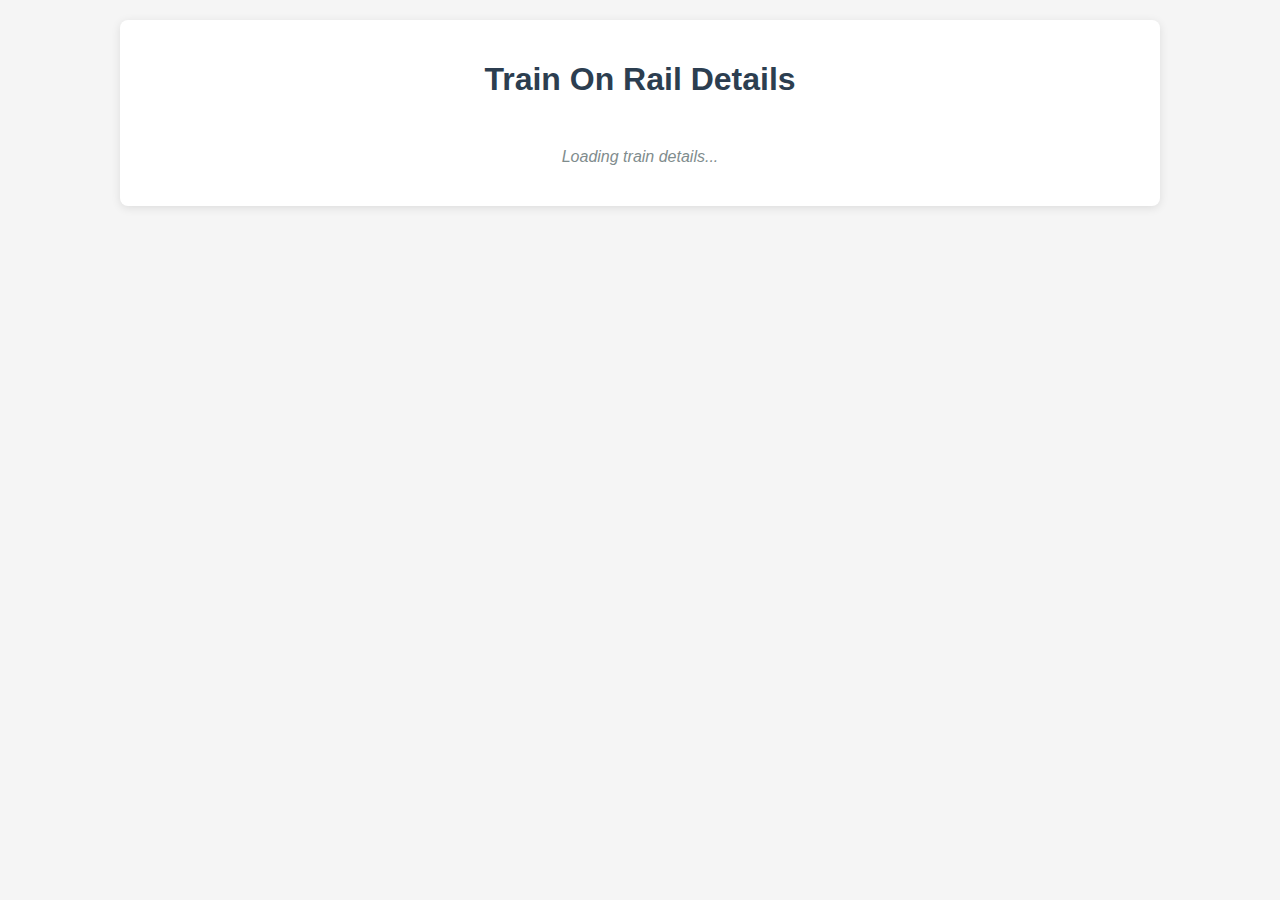
<file: TrainOnRailController.html>
<!DOCTYPE html>
<html lang="en">
<head>
    <meta charset="UTF-8">
    <meta name="viewport" content="width=device-width, initial-scale=1.0">
    <title>Train On Rail Details</title>
    <style>
        body {
            font-family: Arial, sans-serif;
            margin: 0;
            padding: 20px;
            background-color: #f5f5f5;
        }
        .container {
            max-width: 1000px;
            margin: 0 auto;
            background-color: white;
            padding: 20px;
            border-radius: 8px;
            box-shadow: 0 2px 10px rgba(0,0,0,0.1);
        }
        h1 {
            color: #2c3e50;
            text-align: center;
            margin-bottom: 30px;
        }
        .train-table {
            width: 100%;
            border-collapse: collapse;
            margin-top: 20px;
        }
        .train-table th, .train-table td {
            padding: 12px 15px;
            text-align: left;
            border-bottom: 1px solid #ddd;
        }
        .train-table th {
            background-color: #3498db;
            color: white;
        }
        .train-table tr:hover {
            background-color: #f1f1f1;
        }
        .status {
            padding: 5px 10px;
            border-radius: 4px;
            font-weight: bold;
        }
        .status-ontime {
            background-color: #2ecc71;
            color: white;
        }
        .status-delayed {
            background-color: #e74c3c;
            color: white;
        }
        .loading {
            text-align: center;
            padding: 20px;
            font-style: italic;
            color: #7f8c8d;
        }
        .error {
            color: #e74c3c;
            text-align: center;
            padding: 20px;
        }
    </style>
</head>
<body>
    <div class="container">
        <h1>Train On Rail Details</h1>
        
        <div id="loading" class="loading">
            Loading train details...
        </div>
        
        <div id="error" class="error" style="display: none;">
            Error loading train details. Please try again later.
        </div>
        
        <table class="train-table" id="trainTable" style="display: none;">
            <thead>
                <tr>
                    <th>Train No.</th>
                    <th>Train Name</th>
                    <th>Departure</th>
                    <th>Arrival</th>
                    <th>Current Location</th>
                    <th>Status</th>
                    <th>Delay (min)</th>
                </tr>
            </thead>
            <tbody id="trainData">
                <!-- Data will be inserted here by JavaScript -->
            </tbody>
        </table>
    </div>

    <script>
        // This would be replaced with actual API call to your controller
        // For demo purposes, we'll use mock data
        document.addEventListener('DOMContentLoaded', function() {
            // Simulate API call delay
            setTimeout(function() {
                // Hide loading
                document.getElementById('loading').style.display = 'none';
                
                // Mock data - in real app this would come from your Spring Boot controller
                const mockTrains = [
                    {
                        trainNo: "12301",
                        name: "Rajdhani Express",
                        departure: "Delhi (08:00)",
                        arrival: "Mumbai (16:00)",
                        currentLocation: "Vadodara",
                        status: "On Time",
                        delay: 0
                    },
                    {
                        trainNo: "12951",
                        name: "Mumbai Rajdhani",
                        departure: "Mumbai (17:00)",
                        arrival: "Delhi (08:30)",
                        currentLocation: "Surat",
                        status: "Delayed",
                        delay: 45
                    },
                    {
                        trainNo: "12309",
                        name: "Rajendra Nagar Express",
                        departure: "Patna (22:30)",
                        arrival: "New Delhi (10:00)",
                        currentLocation: "Allahabad",
                        status: "On Time",
                        delay: 0
                    },
                    {
                        trainNo: "12957",
                        name: "Swarna Jayanti Express",
                        departure: "Ahmedabad (06:15)",
                        arrival: "New Delhi (20:45)",
                        currentLocation: "Jaipur",
                        status: "Delayed",
                        delay: 30
                    }
                ];
                
                // Populate table
                const tableBody = document.getElementById('trainData');
                mockTrains.forEach(train => {
                    const row = document.createElement('tr');
                    
                    row.innerHTML = `
                        <td>${train.trainNo}</td>
                        <td>${train.name}</td>
                        <td>${train.departure}</td>
                        <td>${train.arrival}</td>
                        <td>${train.currentLocation}</td>
                        <td><span class="status ${train.status === 'On Time' ? 'status-ontime' : 'status-delayed'}">${train.status}</span></td>
                        <td>${train.delay}</td>
                    `;
                    
                    tableBody.appendChild(row);
                });
                
                // Show table
                document.getElementById('trainTable').style.display = 'table';
                
            }, 1500);
          
        });
    </script>
</body>
</html>
</file>
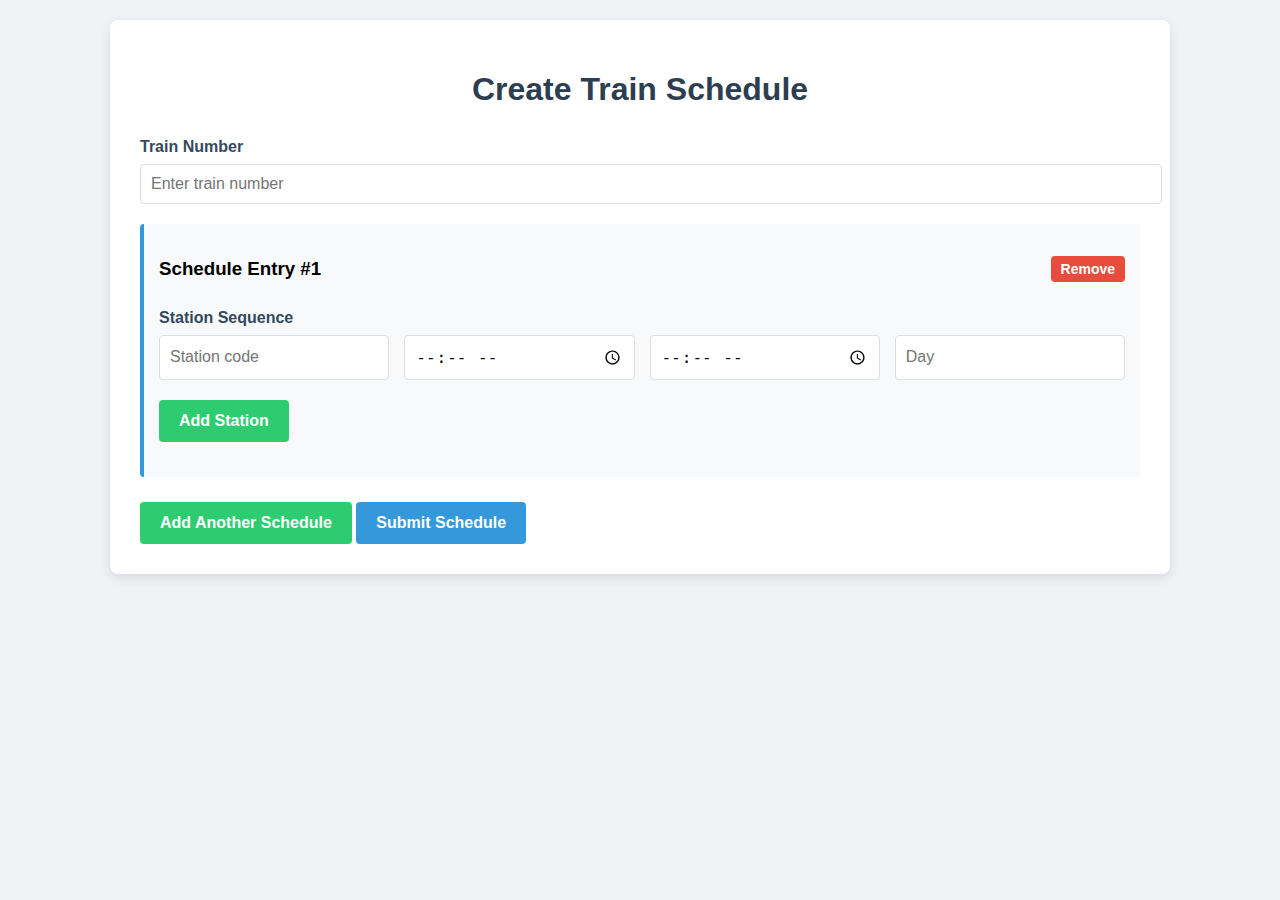
<file: TrainScheduleController.html>
<!DOCTYPE html>
<html lang="en">
<head>
    <meta charset="UTF-8">
    <meta name="viewport" content="width=device-width, initial-scale=1.0">
    <title>Train Schedule Management</title>
    <style>
        body {
            font-family: 'Segoe UI', Tahoma, Geneva, Verdana, sans-serif;
            margin: 0;
            padding: 20px;
            background-color: #f0f2f5;
        }
        .container {
            max-width: 1000px;
            margin: 0 auto;
            background-color: white;
            padding: 30px;
            border-radius: 8px;
            box-shadow: 0 4px 12px rgba(0,0,0,0.1);
        }
        h1 {
            color: #2c3e50;
            text-align: center;
            margin-bottom: 30px;
        }
        .form-group {
            margin-bottom: 20px;
        }
        label {
            display: block;
            margin-bottom: 8px;
            font-weight: 600;
            color: #34495e;
        }
        input, select {
            width: 100%;
            padding: 10px;
            border: 1px solid #ddd;
            border-radius: 4px;
            font-size: 16px;
        }
        button {
            background-color: #3498db;
            color: white;
            border: none;
            padding: 12px 20px;
            border-radius: 4px;
            cursor: pointer;
            font-size: 16px;
            font-weight: 600;
            transition: background-color 0.3s;
        }
        button:hover {
            background-color: #2980b9;
        }
        .schedule-item {
            background-color: #f8f9fa;
            padding: 15px;
            border-radius: 4px;
            margin-bottom: 15px;
            border-left: 4px solid #3498db;
        }
        .schedule-header {
            display: flex;
            justify-content: space-between;
            align-items: center;
            margin-bottom: 10px;
        }
        .remove-btn {
            background-color: #e74c3c;
            padding: 5px 10px;
            font-size: 14px;
        }
        .remove-btn:hover {
            background-color: #c0392b;
        }
        .add-btn {
            background-color: #2ecc71;
            margin-top: 10px;
        }
        .add-btn:hover {
            background-color: #27ae60;
        }
        .message {
            padding: 15px;
            border-radius: 4px;
            margin-bottom: 20px;
            text-align: center;
        }
        .success {
            background-color: #d4edda;
            color: #155724;
        }
        .error {
            background-color: #f8d7da;
            color: #721c24;
        }
        .station-row {
            display: flex;
            gap: 15px;
            margin-bottom: 10px;
        }
        .station-row input {
            flex: 1;
        }
    </style>
</head>
<body>
    <div class="container">
        <h1>Create Train Schedule</h1>
        
        <div id="message" class="message" style="display: none;"></div>
        
        <div class="form-group">
            <label for="trainNo">Train Number</label>
            <input type="text" id="trainNo" placeholder="Enter train number">
        </div>
        
        <div id="schedules-container">
            <div class="schedule-item">
                <div class="schedule-header">
                    <h3>Schedule Entry #1</h3>
                    <button class="remove-btn" onclick="removeSchedule(this)">Remove</button>
                </div>
                <div class="form-group">
                    <label>Station Sequence</label>
                    <div id="stations-1">
                        <div class="station-row">
                            <input type="text" placeholder="Station code" class="station-code">
                            <input type="time" class="arrival-time">
                            <input type="time" class="departure-time">
                            <input type="number" placeholder="Day" class="day" min="1">
                        </div>
                    </div>
                    <button class="add-btn" onclick="addStationRow(1)">Add Station</button>
                </div>
            </div>
        </div>
        
        <button class="add-btn" onclick="addSchedule()">Add Another Schedule</button>
        <button onclick="submitSchedule()">Submit Schedule</button>
    </div>

    <script>
        let scheduleCount = 1;
        
        function addSchedule() {
            scheduleCount++;
            const container = document.getElementById('schedules-container');
            
            const newSchedule = document.createElement('div');
            newSchedule.className = 'schedule-item';
            newSchedule.innerHTML = `
                <div class="schedule-header">
                    <h3>Schedule Entry #${scheduleCount}</h3>
                    <button class="remove-btn" onclick="removeSchedule(this)">Remove</button>
                </div>
                <div class="form-group">
                    <label>Station Sequence</label>
                    <div id="stations-${scheduleCount}">
                        <div class="station-row">
                            <input type="text" placeholder="Station code" class="station-code">
                            <input type="time" class="arrival-time">
                            <input type="time" class="departure-time">
                            <input type="number" placeholder="Day" class="day" min="1">
                        </div>
                    </div>
                    <button class="add-btn" onclick="addStationRow(${scheduleCount})">Add Station</button>
                </div>
            `;
            
            container.appendChild(newSchedule);
        }
        
        function addStationRow(scheduleId) {
            const container = document.getElementById(`stations-${scheduleId}`);
            const stationCount = container.children.length + 1;
            
            const newRow = document.createElement('div');
            newRow.className = 'station-row';
            newRow.innerHTML = `
                <input type="text" placeholder="Station code" class="station-code">
                <input type="time" class="arrival-time">
                <input type="time" class="departure-time">
                <input type="number" placeholder="Day" class="day" min="1">
            `;
            
            container.appendChild(newRow);
        }
        
        function removeSchedule(button) {
            if (document.querySelectorAll('.schedule-item').length > 1) {
                button.closest('.schedule-item').remove();
                // Renumber remaining schedules
                const schedules = document.querySelectorAll('.schedule-item');
                schedules.forEach((schedule, index) => {
                    schedule.querySelector('h3').textContent = `Schedule Entry #${index + 1}`;
                });
            } else {
                alert("You must have at least one schedule entry.");
            }
        }
        
        function submitSchedule() {
            const trainNo = document.getElementById('trainNo').value.trim();
            if (!trainNo) {
                showMessage('Please enter a train number', 'error');
                return;
            }
            
            const scheduleItems = document.querySelectorAll('.schedule-item');
            const schedules = [];
            
            scheduleItems.forEach((item, index) => {
                const stationRows = item.querySelectorAll('.station-row');
                const stations = [];
                
                stationRows.forEach(row => {
                    const stationCode = row.querySelector('.station-code').value.trim();
                    const arrivalTime = row.querySelector('.arrival-time').value;
                    const departureTime = row.querySelector('.departure-time').value;
                    const day = row.querySelector('.day').value;
                    
                    if (stationCode && arrivalTime && departureTime && day) {
                        stations.push({
                            stationCode: stationCode,
                            arrivalTime: arrivalTime,
                            departureTime: departureTime,
                            day: parseInt(day)
                        });
                    }
                });
                
                if (stations.length > 0) {
                    schedules.push(stations);
                }
            });
            
            if (schedules.length === 0) {
                showMessage('Please add at least one valid station sequence', 'error');
                return;
            }
            
            // Prepare the data for API call
            const requestData = {
                trainNo: trainNo,
                schedules: schedules
            }            showMessage('Creating schedule...', 'success');
            
            console.log('Submitting:', requestData);
            
          
            setTimeout(() => {
                showMessage('Schedule created successfully for train ' + trainNo, 'success');
            }, 1500);
        }
        
        function showMessage(text, type) {
            const messageDiv = document.getElementById('message');
            messageDiv.textContent = text;
            messageDiv.className = 'message ' + type;
            messageDiv.style.display = 'block';
            
            // Hide message after 5 seconds
            setTimeout(() => {
                messageDiv.style.display = 'none';
            }, 5000);
        }
    </script>
</body>
</html>
</file>
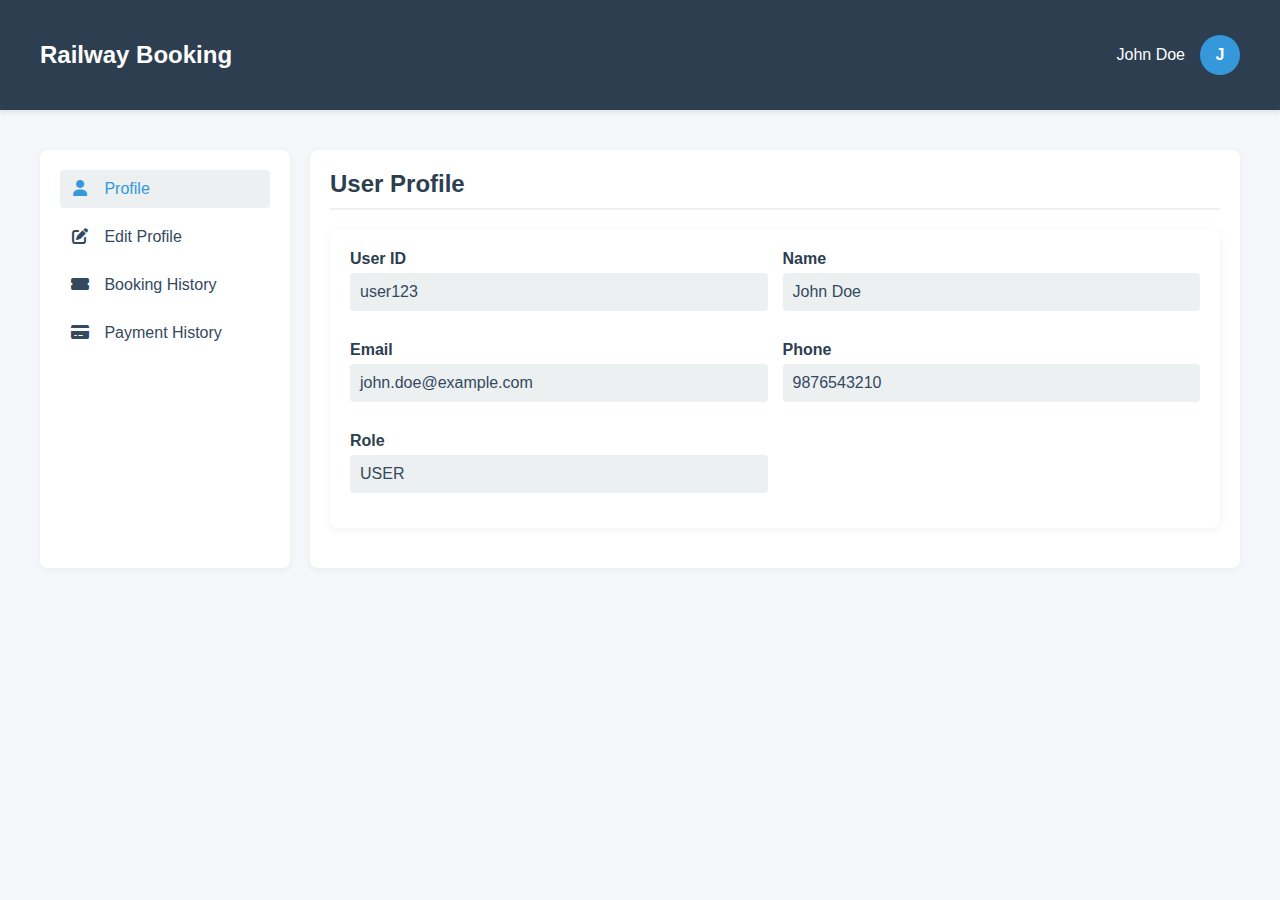
<file: UserController.html>
<!DOCTYPE html>
<html lang="en">
<head>
    <meta charset="UTF-8">
    <meta name="viewport" content="width=device-width, initial-scale=1.0">
    <title>User Dashboard</title>
    <style>
        :root {
            --primary-color: #3498db;
            --secondary-color: #2980b9;
            --success-color: #2ecc71;
            --danger-color: #e74c3c;
            --light-color: #ecf0f1;
            --dark-color: #2c3e50;
            --text-color: #34495e;
        }
        
        body {
            font-family: 'Segoe UI', Tahoma, Geneva, Verdana, sans-serif;
            margin: 0;
            padding: 0;
            background-color: #f5f7fa;
            color: var(--text-color);
        }
        
        .container {
            max-width: 1200px;
            margin: 0 auto;
            padding: 20px;
        }
        
        header {
            background-color: var(--dark-color);
            color: white;
            padding: 15px 0;
            box-shadow: 0 2px 5px rgba(0,0,0,0.1);
        }
        
        .header-content {
            display: flex;
            justify-content: space-between;
            align-items: center;
        }
        
        .logo {
            font-size: 24px;
            font-weight: bold;
        }
        
        .user-info {
            display: flex;
            align-items: center;
            gap: 15px;
        }
        
        .avatar {
            width: 40px;
            height: 40px;
            border-radius: 50%;
            background-color: var(--primary-color);
            display: flex;
            align-items: center;
            justify-content: center;
            color: white;
            font-weight: bold;
        }
        
        .dashboard {
            display: grid;
            grid-template-columns: 250px 1fr;
            gap: 20px;
            margin-top: 20px;
        }
        
        .sidebar {
            background-color: white;
            border-radius: 8px;
            box-shadow: 0 2px 10px rgba(0,0,0,0.05);
            padding: 20px;
        }
        
        .sidebar-menu {
            list-style: none;
            padding: 0;
            margin: 0;
        }
        
        .sidebar-menu li {
            margin-bottom: 10px;
        }
        
        .sidebar-menu a {
            display: block;
            padding: 10px;
            border-radius: 4px;
            color: var(--text-color);
            text-decoration: none;
            transition: all 0.3s;
        }
        
        .sidebar-menu a:hover, .sidebar-menu a.active {
            background-color: var(--light-color);
            color: var(--primary-color);
        }
        
        .sidebar-menu i {
            margin-right: 10px;
            width: 20px;
            text-align: center;
        }
        
        .main-content {
            background-color: white;
            border-radius: 8px;
            box-shadow: 0 2px 10px rgba(0,0,0,0.05);
            padding: 20px;
        }
        
        .section-title {
            margin-top: 0;
            margin-bottom: 20px;
            color: var(--dark-color);
            border-bottom: 2px solid var(--light-color);
            padding-bottom: 10px;
        }
        
        .card {
            background-color: white;
            border-radius: 8px;
            box-shadow: 0 2px 10px rgba(0,0,0,0.05);
            padding: 20px;
            margin-bottom: 20px;
        }
        
        .user-details {
            display: grid;
            grid-template-columns: repeat(2, 1fr);
            gap: 15px;
        }
        
        .detail-item {
            margin-bottom: 15px;
        }
        
        .detail-label {
            font-weight: 600;
            color: var(--dark-color);
            margin-bottom: 5px;
        }
        
        .detail-value {
            padding: 10px;
            background-color: var(--light-color);
            border-radius: 4px;
        }
        
        .form-group {
            margin-bottom: 15px;
        }
        
        .form-group label {
            display: block;
            margin-bottom: 5px;
            font-weight: 600;
        }
        
        .form-group input {
            width: 100%;
            padding: 10px;
            border: 1px solid #ddd;
            border-radius: 4px;
            font-size: 16px;
        }
        
        .btn {
            padding: 10px 20px;
            border: none;
            border-radius: 4px;
            cursor: pointer;
            font-size: 16px;
            font-weight: 600;
            transition: background-color 0.3s;
        }
        
        .btn-primary {
            background-color: var(--primary-color);
            color: white;
        }
        
        .btn-primary:hover {
            background-color: var(--secondary-color);
        }
        
        .btn-danger {
            background-color: var(--danger-color);
            color: white;
        }
        
        .btn-danger:hover {
            background-color: #c0392b;
        }
        
        table {
            width: 100%;
            border-collapse: collapse;
            margin-top: 20px;
        }
        
        th, td {
            padding: 12px 15px;
            text-align: left;
            border-bottom: 1px solid #ddd;
        }
        
        th {
            background-color: var(--primary-color);
            color: white;
        }
        
        tr:hover {
            background-color: var(--light-color);
        }
        
        .status {
            padding: 5px 10px;
            border-radius: 4px;
            font-weight: bold;
            font-size: 14px;
        }
        
        .status-success {
            background-color: var(--success-color);
            color: white;
        }
        
        .status-pending {
            background-color: #f39c12;
            color: white;
        }
        
        .status-failed {
            background-color: var(--danger-color);
            color: white;
        }
        
        .message {
            padding: 15px;
            border-radius: 4px;
            margin-bottom: 20px;
            display: none;
        }
        
        .message-success {
            background-color: #d4edda;
            color: #155724;
            display: block;
        }
        
        .message-error {
            background-color: #f8d7da;
            color: #721c24;
            display: block;
        }
        
        .hidden {
            display: none;
        }
    </style>
    <link rel="stylesheet" href="https://cdnjs.cloudflare.com/ajax/libs/font-awesome/6.0.0-beta3/css/all.min.css">
</head>
<body>
    <header>
        <div class="container header-content">
            <div class="logo">Railway Booking</div>
            <div class="user-info">
                <span id="username-display">User</span>
                <div class="avatar" id="user-avatar">U</div>
            </div>
        </div>
    </header>
    
    <div class="container">
        <div class="dashboard">
            <div class="sidebar">
                <ul class="sidebar-menu">
                    <li><a href="#" class="active" onclick="showSection('profile-section')"><i class="fas fa-user"></i> Profile</a></li>
                    <li><a href="#" onclick="showSection('edit-profile-section')"><i class="fas fa-edit"></i> Edit Profile</a></li>
                    <li><a href="#" onclick="showSection('booking-history-section')"><i class="fas fa-ticket-alt"></i> Booking History</a></li>
                    <li><a href="#" onclick="showSection('payment-history-section')"><i class="fas fa-credit-card"></i> Payment History</a></li>
                </ul>
            </div>
            
            <div class="main-content">
                <!-- Profile Section -->
                <div id="profile-section">
                    <h2 class="section-title">User Profile</h2>
                    <div id="profile-message" class="message"></div>
                    <div class="card">
                        <div class="user-details" id="user-details-container">
                            <!-- User details will be loaded here -->
                            <div class="detail-item">
                                <div class="detail-label">User ID</div>
                                <div class="detail-value" id="user-id">Loading...</div>
                            </div>
                            <div class="detail-item">
                                <div class="detail-label">Name</div>
                                <div class="detail-value" id="user-name">Loading...</div>
                            </div>
                            <div class="detail-item">
                                <div class="detail-label">Email</div>
                                <div class="detail-value" id="user-email">Loading...</div>
                            </div>
                            <div class="detail-item">
                                <div class="detail-label">Phone</div>
                                <div class="detail-value" id="user-phone">Loading...</div>
                            </div>
                            <div class="detail-item">
                                <div class="detail-label">Role</div>
                                <div class="detail-value" id="user-role">Loading...</div>
                            </div>
                        </div>
                    </div>
                </div>
                
                <!-- Edit Profile Section -->
                <div id="edit-profile-section" class="hidden">
                    <h2 class="section-title">Edit Profile</h2>
                    <div id="edit-message" class="message"></div>
                    <div class="card">
                        <form id="edit-profile-form">
                            <div class="form-group">
                                <label for="edit-name">Name</label>
                                <input type="text" id="edit-name" required>
                            </div>
                            <div class="form-group">
                                <label for="edit-email">Email</label>
                                <input type="email" id="edit-email" required>
                            </div>
                            <div class="form-group">
                                <label for="edit-phone">Phone</label>
                                <input type="tel" id="edit-phone" required>
                            </div>
                            <div class="form-group">
                                <label for="edit-password">New Password (leave blank to keep current)</label>
                                <input type="password" id="edit-password">
                            </div>
                            <div class="form-group">
                                <label for="edit-confirm-password">Confirm New Password</label>
                                <input type="password" id="edit-confirm-password">
                            </div>
                            <button type="submit" class="btn btn-primary">Update Profile</button>
                        </form>
                    </div>
                </div>
                
                <!-- Booking History Section -->
                <div id="booking-history-section" class="hidden">
                    <h2 class="section-title">Booking History</h2>
                    <div id="booking-message" class="message"></div>
                    <div class="card">
                        <div id="no-bookings" style="display: none;">
                            <p>No bookings found.</p>
                        </div>
                        <table id="bookings-table">
                            <thead>
                                <tr>
                                    <th>Booking ID</th>
                                    <th>Train No.</th>
                                    <th>Date</th>
                                    <th>From</th>
                                    <th>To</th>
                                    <th>Status</th>
                                </tr>
                            </thead>
                            <tbody id="bookings-body">
                                <!-- Bookings will be loaded here -->
                            </tbody>
                        </table>
                    </div>
                </div>
                
                <!-- Payment History Section -->
                <div id="payment-history-section" class="hidden">
                    <h2 class="section-title">Payment History</h2>
                    <div id="payment-message" class="message"></div>
                    <div class="card">
                        <div id="no-payments" style="display: none;">
                            <p>No payments found.</p>
                        </div>
                        <table id="payments-table">
                            <thead>
                                <tr>
                                    <th>Payment ID</th>
                                    <th>Amount</th>
                                    <th>Date</th>
                                    <th>Method</th>
                                    <th>Status</th>
                                    <th>Booking ID</th>
                                </tr>
                            </thead>
                            <tbody id="payments-body">
                                <!-- Payments will be loaded here -->
                            </tbody>
                        </table>
                    </div>
                </div>
            </div>
        </div>
    </div>

    <script>
        // Current user ID - in a real app, this would come from authentication
        let currentUserId = "user123"; // This should be set after login
        
        // DOM elements
        const sections = {
            profile: document.getElementById('profile-section'),
            editProfile: document.getElementById('edit-profile-section'),
            bookingHistory: document.getElementById('booking-history-section'),
            paymentHistory: document.getElementById('payment-history-section')
        };
        
        const messageElements = {
            profile: document.getElementById('profile-message'),
            edit: document.getElementById('edit-message'),
            booking: document.getElementById('booking-message'),
            payment: document.getElementById('payment-message')
        };
        
        // Show a specific section and hide others
        function showSection(sectionId) {
            // Hide all sections first
            Object.values(sections).forEach(section => {
                section.classList.add('hidden');
            });
            
            // Show the selected section
            document.getElementById(sectionId).classList.remove('hidden');
            
            // Load data for the section if needed
            switch(sectionId) {
                case 'profile-section':
                    loadUserDetails();
                    break;
                case 'booking-history-section':
                    loadBookingHistory();
                    break;
                case 'payment-history-section':
                    loadPaymentHistory();
                    break;
            }
        }
        
        // Display a message in a section
        function showMessage(section, message, type) {
            const element = messageElements[section];
            element.textContent = message;
            element.className = 'message';
            element.classList.add(`message-${type}`);
            element.style.display = 'block';
            
            // Hide message after 5 seconds
            setTimeout(() => {
                element.style.display = 'none';
            }, 5000);
        }
        
        // Load user details from the backend
        function loadUserDetails() {
            const mockUserData = {
                userid: "user123",
                name: "John Doe",
                email: "john.doe@example.com",
                phone: "9876543210",
                role: "USER"
            };
            
            displayUserDetails(mockUserData);
        }
        
        // Display user details in the profile section
        function displayUserDetails(user) {
            document.getElementById('user-id').textContent = user.userid;
            document.getElementById('user-name').textContent = user.name;
            document.getElementById('user-email').textContent = user.email;
            document.getElementById('user-phone').textContent = user.phone;
            document.getElementById('user-role').textContent = user.role;
            
            // Update header display
            document.getElementById('username-display').textContent = user.name;
            document.getElementById('user-avatar').textContent = user.name.charAt(0).toUpperCase();
            
            // Pre-fill edit form
            document.getElementById('edit-name').value = user.name;
            document.getElementById('edit-email').value = user.email;
            document.getElementById('edit-phone').value = user.phone;
        }
        
        // Handle edit profile form submission
        document.getElementById('edit-profile-form').addEventListener('submit', function(e) {
            e.preventDefault();
            
            const name = document.getElementById('edit-name').value;
            const email = document.getElementById('edit-email').value;
            const phone = document.getElementById('edit-phone').value;
            const password = document.getElementById('edit-password').value;
            const confirmPassword = document.getElementById('edit-confirm-password').value;
            
            // Validate passwords match if provided
            if (password && password !== confirmPassword) {
                showMessage('edit', 'Passwords do not match', 'error');
                return;
            }
            
            // Prepare update data
            const updateData = {
                name: name,
                email: email,
                phone: phone
            };
            
            if (password) {
                updateData.password = password;
            }
            
    
            setTimeout(() => {
                showMessage('edit', 'Profile updated successfully', 'success');
                
                // Update the displayed user details
                const updatedUser = {
                    userid: currentUserId,
                    name: name,
                    email: email,
                    phone: phone,
                    role: "USER"
                };
                
                displayUserDetails(updatedUser);
            }, 1000);
        });
        
        // Load booking history
        function loadBookingHistory() {
       
            const mockBookings = [
                {
                    bookingId: "BK1001",
                    trainNo: "12301",
                    date: "2023-06-15",
                    from: "Delhi",
                    to: "Mumbai",
                    status: "CONFIRMED"
                },
                {
                    bookingId: "BK1002",
                    trainNo: "12951",
                    date: "2023-07-20",
                    from: "Mumbai",
                    to: "Delhi",
                    status: "CANCELLED"
                }
            ];
            
            displayBookingHistory(mockBookings);
        }
        
        // Display booking history
        function displayBookingHistory(bookings) {
            const tableBody = document.getElementById('bookings-body');
            tableBody.innerHTML = '';
            
            if (bookings.length === 0) {
                document.getElementById('no-bookings').style.display = 'block';
                document.getElementById('bookings-table').style.display = 'none';
                return;
            }
            
            document.getElementById('no-bookings').style.display = 'none';
            document.getElementById('bookings-table').style.display = 'table';
            
            bookings.forEach(booking => {
                const row = document.createElement('tr');
                
                let statusClass = '';
                if (booking.status === 'CONFIRMED') statusClass = 'status-success';
                else if (booking.status === 'CANCELLED') statusClass = 'status-failed';
                else statusClass = 'status-pending';
                
                row.innerHTML = `
                    <td>${booking.bookingId}</td>
                    <td>${booking.trainNo}</td>
                    <td>${booking.date}</td>
                    <td>${booking.from}</td>
                    <td>${booking.to}</td>
                    <td><span class="status ${statusClass}">${booking.status}</span></td>
                `;
                
                tableBody.appendChild(row);
            });
        }
        
      
        function loadPaymentHistory() {
        
            const mockPayments = [
                {
                    paymentId: "PAY2001",
                    amount: 1250.50,
                    date: "2023-06-14",
                    method: "Credit Card",
                    status: "SUCCESS",
                    bookingId: "BK1001"
                },
                {
                    paymentId: "PAY2002",
                    amount: 980.00,
                    date: "2023-07-19",
                    method: "Net Banking",
                    status: "FAILED",
                    bookingId: "BK1002"
                }
            ];
            
            displayPaymentHistory(mockPayments);
        }
        
        // Display payment history
        function displayPaymentHistory(payments) {
            const tableBody = document.getElementById('payments-body');
            tableBody.innerHTML = '';
            
            if (payments.length === 0) {
                document.getElementById('no-payments').style.display = 'block';
                document.getElementById('payments-table').style.display = 'none';
                return;
            }
            
            document.getElementById('no-payments').style.display = 'none';
            document.getElementById('payments-table').style.display = 'table';
            
            payments.forEach(payment => {
                const row = document.createElement('tr');
                
                let statusClass = '';
                if (payment.status === 'SUCCESS') statusClass = 'status-success';
                else if (payment.status === 'FAILED') statusClass = 'status-failed';
                else statusClass = 'status-pending';
                
                row.innerHTML = `
                    <td>${payment.paymentId}</td>
                    <td>₹${payment.amount.toFixed(2)}</td>
                    <td>${payment.date}</td>
                    <td>${payment.method}</td>
                    <td><span class="status ${statusClass}">${payment.status}</span></td>
                    <td>${payment.bookingId}</td>
                `;
                
                tableBody.appendChild(row);
            });
        }
        
        // Initialize the page
        document.addEventListener('DOMContentLoaded', function() {
            // Load user details when page loads
            loadUserDetails();
        });
    </script>
</body>
</html>
</file>
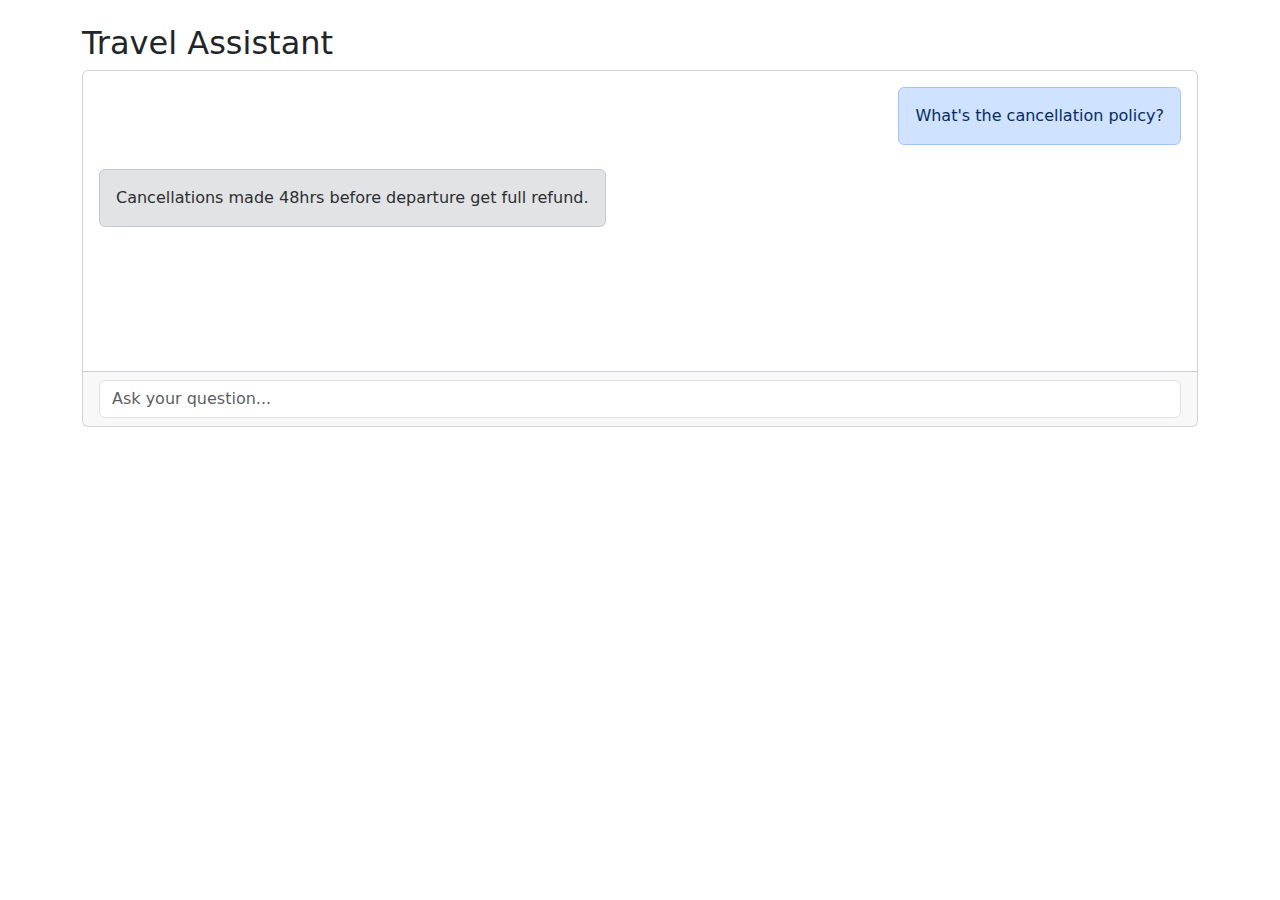
<file: frontend/ai.html>
<!DOCTYPE html>
<html>
<head>
    <title>Travel Assistant</title>
    <link href="https://cdn.jsdelivr.net/npm/bootstrap@5.3.0/dist/css/bootstrap.min.css" rel="stylesheet">
</head>
<body>
    <div class="container mt-4">
        <h2>Travel Assistant</h2>
        <div class="card">
            <div class="card-body" style="height: 300px; overflow-y: auto;">
                <div class="mb-2 text-end">
                    <div class="alert alert-primary d-inline-block">
                        What's the cancellation policy?
                    </div>
                </div>
                <div class="mb-2">
                    <div class="alert alert-secondary d-inline-block">
                        Cancellations made 48hrs before departure get full refund.
                    </div>
                </div>
            </div>
            <div class="card-footer">
                <input type="text" class="form-control" placeholder="Ask your question...">
            </div>
        </div>
    </div>
</body>
</html>
</file>
